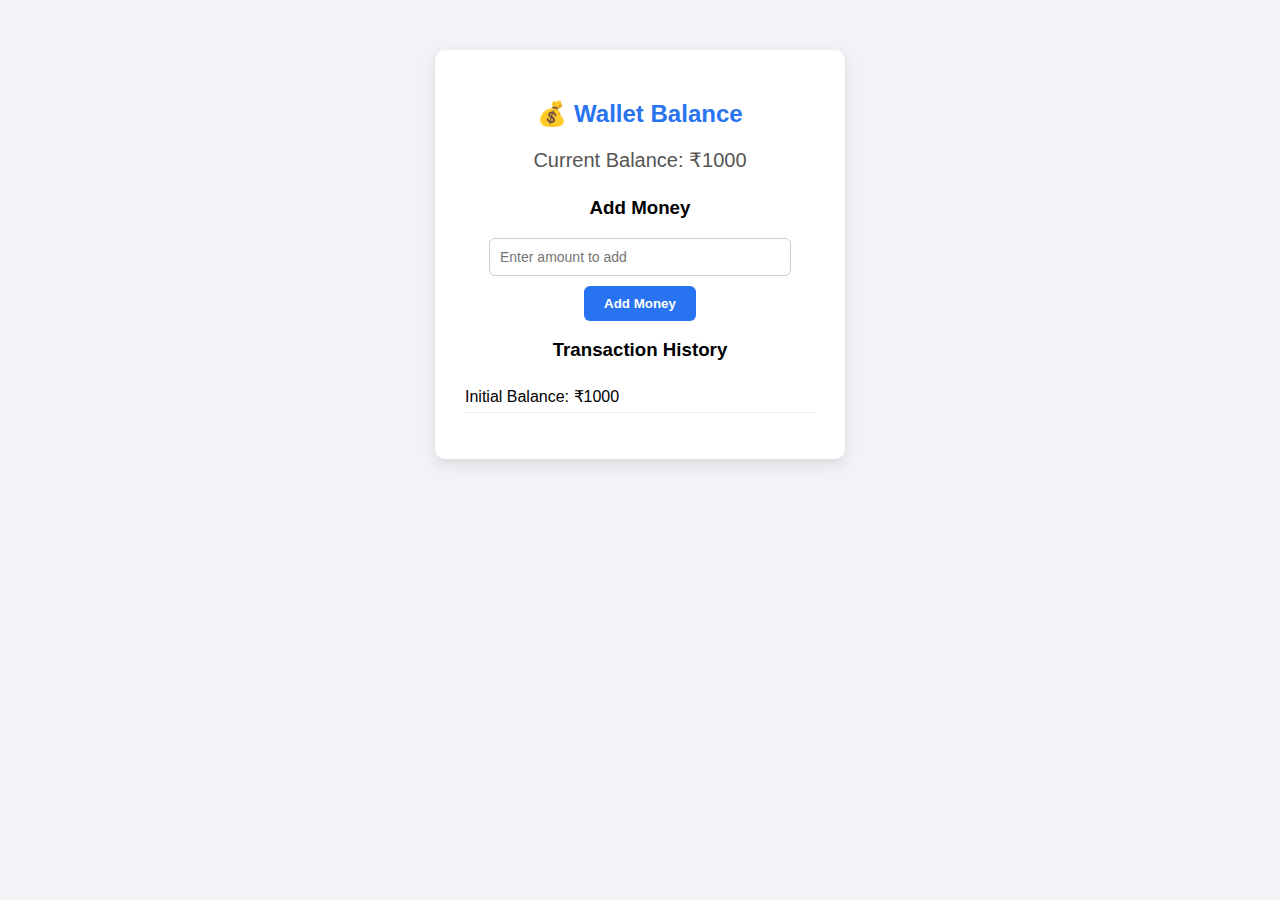
<file: balance.html>
<!DOCTYPE html>
<html lang="en">
<head>
  <meta charset="UTF-8">
  <meta name="viewport" content="width=device-width, initial-scale=1.0">
  <title>Wallet / Balance</title>
  <link rel="stylesheet" href="balance.css">
</head>
<body>

  <!-- Balance Section -->
  <section class="balance-section">
    <div class="balance-card">
      <h2>💰 Wallet Balance</h2>
      <p>Current Balance: ₹<span id="balance-amount">1000</span></p>

      <h3>Add Money</h3>
      <input type="number" id="add-amount" placeholder="Enter amount to add">
      <button id="add-money-btn">Add Money</button>

      <h3>Transaction History</h3>
      <ul id="transaction-list">
        <li>Initial Balance: ₹1000</li>
      </ul>
    </div>
  </section>

  <script src="balance.js"></script>
</body>
</html>
</file>
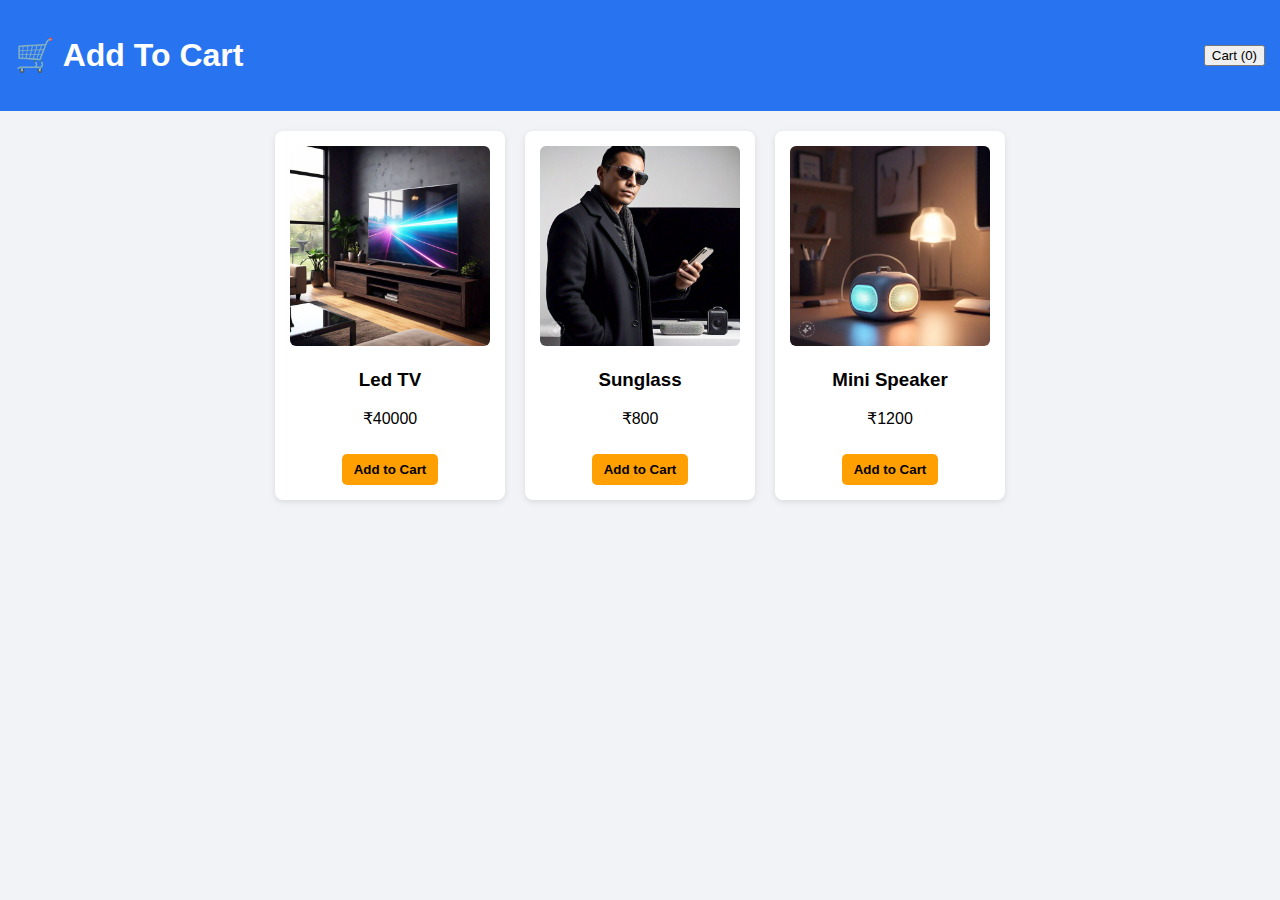
<file: cart.html>
<!DOCTYPE html>
<html lang="en">
<head>
  <meta charset="UTF-8">
  <meta name="viewport" content="width=device-width, initial-scale=1.0">
  <title>Flipkart Clone - Add to Cart & Payment</title>
  <link rel="stylesheet" href="cart.css">
</head>
<body>
  <!-- Header -->
  <header>
    <h1>🛒 Add To Cart</h1>
    <button id="cart-btn">Cart (<span id="cart-count">0</span>)</button>
  </header>

  <!-- Products Section -->
  <section class="products">
    <div class="product">
      <img src="led tv.jpg" alt="Product 1">
      <h3>Led TV</h3>
      <p>₹40000</p>
      <button class="add-to-cart" data-name="Product 1" data-price="500">Add to Cart</button>
    </div>

    <div class="product">
      <img src="Sunglass.jpg" alt="Product 2">
      <h3>Sunglass</h3>
      <p>₹800</p>
      <button class="add-to-cart" data-name="Product 2" data-price="800">Add to Cart</button>
    </div>

    <div class="product">
      <img src="Mini Speaker.jpg" alt="Product 3">
      <h3>Mini Speaker</h3>
      <p>₹1200</p>
      <button class="add-to-cart" data-name="Product 3" data-price="1200">Add to Cart</button>
    </div>
  </section>

  <!-- Cart Modal -->
  <div id="cart-modal" class="cart-modal">
    <div class="cart-content">
      <h2>Your Cart</h2>
      <ul id="cart-items"></ul>
      <p>Total: ₹<span id="cart-total">0</span></p>
      
      <!-- Payment Section -->
      <h3>Choose Payment Mode</h3>
      <form id="payment-form">
        <label><input type="radio" name="payment" value="UPI" required> UPI</label><br>
        <label><input type="radio" name="payment" value="Debit Card"> Debit Card</label><br>
        <label><input type="radio" name="payment" value="Cash on Delivery"> Cash on Delivery</label><br>
        <button type="submit" id="checkout-btn">Proceed to Pay</button>
      </form>

      <button id="close-cart">Close</button>
    </div>
  </div>

  <script src="cart.js"></script>
</body>
</html>
</file>
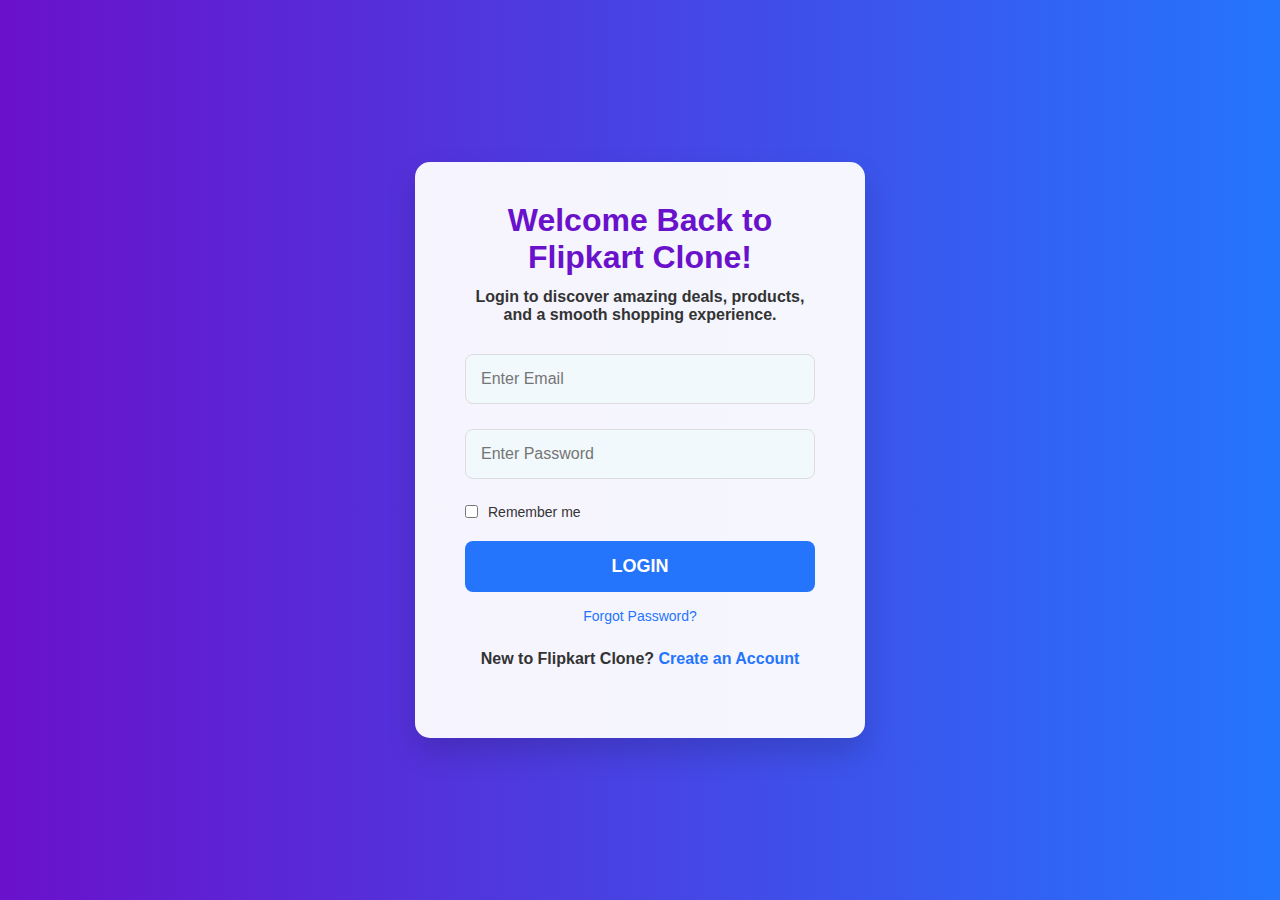
<file: login.html>
<!DOCTYPE html>
<html lang="en">
<head>
    <meta charset="UTF-8">
    <meta name="viewport" content="width=device-width, initial-scale=1.0">
    <title>Login - Flipkart Clone</title>
    <link rel="stylesheet" href="login2.css">
</head>
<body>
    <div class="login-container">
        <div class="login-box">
            <h2>Welcome Back to Flipkart Clone!</h2>
            <p>Login to discover amazing deals, products, and a smooth shopping experience.</p>
            <form action="#" method="post">
                <div class="textbox">
                    <input type="email" placeholder="Enter Email" name="email" required>
                    <span class="tooltip">We'll never share your email with anyone.</span>
                </div>
                <div class="textbox">
                    <input type="password" placeholder="Enter Password" name="password" required>
                    <span class="tooltip">Your password should be at least 8 characters long.</span>
                </div>
                <div class="remember-me">
                    <label>
                        <input type="checkbox" name="remember"> Remember me
                    </label>
                </div>
                <button type="submit" class="btn">Login</button>
                <div class="forgot-password">
                    <a href="#">Forgot Password?</a>
                </div>
                <div class="signup-link">
                    <p>New to Flipkart Clone? <a href="#">Create an Account</a></p>
                </div>
            </form>
        </div>
    </div>
</body>
</html>
</file>
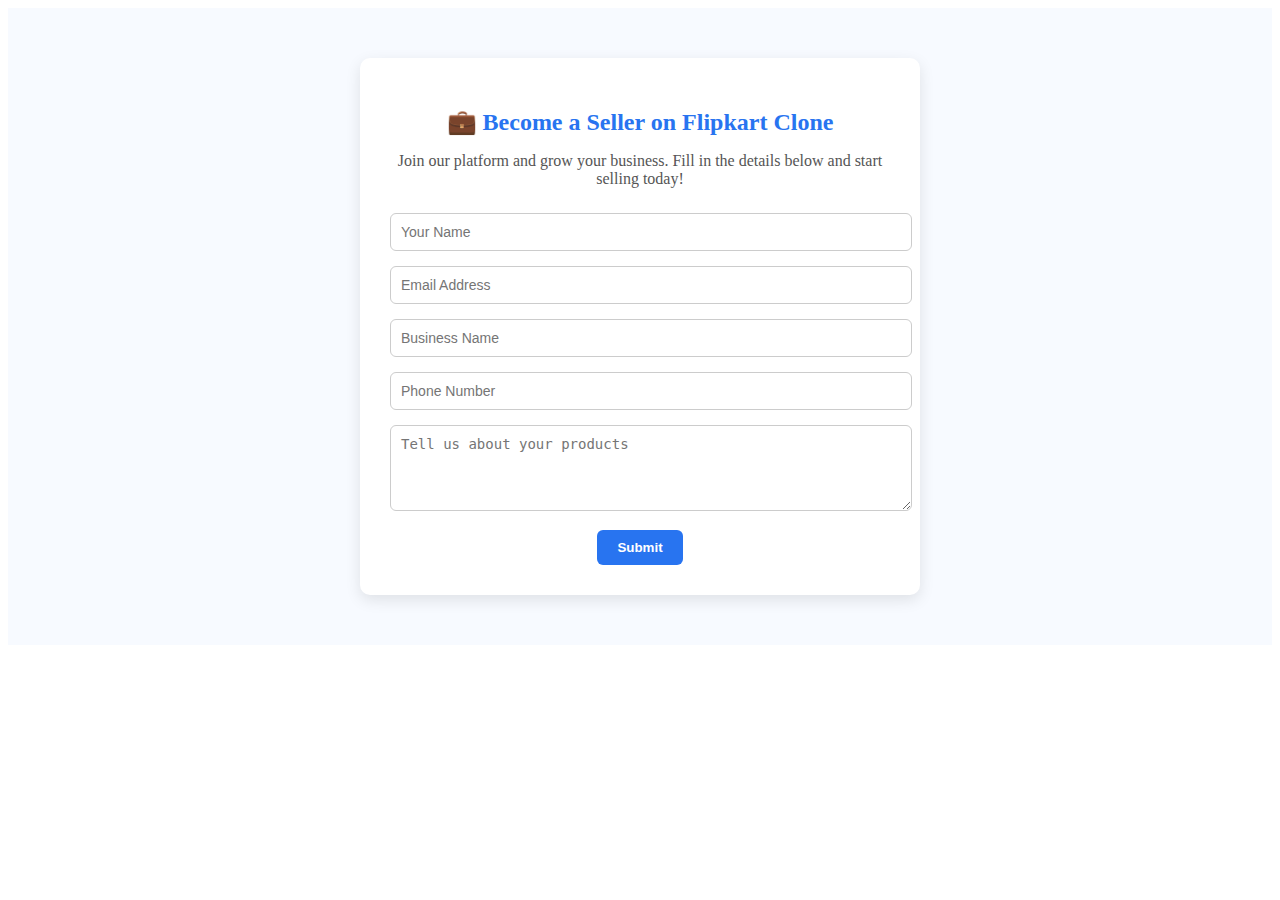
<file: seller.html>
<!DOCTYPE html>
<html lang="en">
<head>
  <meta charset="UTF-8">
  <meta name="viewport" content="width=device-width, initial-scale=1.0">
  <title>Become a Seller</title>
  <link rel="stylesheet" href="seller.css">
</head>
<body>

  <!-- Become a Seller Section -->
  <section class="become-seller">
    <div class="seller-content">
      <h2>💼 Become a Seller on Flipkart Clone</h2>
      <p>Join our platform and grow your business. Fill in the details below and start selling today!</p>
      <form id="seller-form">
        <input type="text" placeholder="Your Name" required>
        <input type="email" placeholder="Email Address" required>
        <input type="text" placeholder="Business Name" required>
        <input type="text" placeholder="Phone Number" required>
        <textarea placeholder="Tell us about your products" rows="4" required></textarea>
        <button type="submit">Submit</button>
      </form>
    </div>
  </section>

  <script src="seller.js"></script>
</body>
</html>
</file>
<file: balance.css>
body {
  font-family: Arial, sans-serif;
  margin: 0;
  background: #f1f3f6;
}

/* Balance Section */
.balance-section {
  display: flex;
  justify-content: center;
  padding: 50px 20px;
}

.balance-card {
  background: white;
  padding: 30px;
  border-radius: 10px;
  width: 350px;
  text-align: center;
  box-shadow: 0px 5px 15px rgba(0,0,0,0.1);
}

.balance-card h2 {
  color: #2874f0;
  margin-bottom: 15px;
}

.balance-card p {
  font-size: 20px;
  margin-bottom: 25px;
  color: #555;
}

.balance-card input {
  width: 80%;
  padding: 10px;
  margin-bottom: 10px;
  border-radius: 6px;
  border: 1px solid #ccc;
  font-size: 14px;
}

.balance-card input:focus {
  border-color: #2874f0;
  outline: none;
}

.balance-card button {
  background: #2874f0;
  color: white;
  padding: 10px 20px;
  border: none;
  border-radius: 6px;
  cursor: pointer;
  font-weight: bold;
  transition: background 0.3s, transform 0.2s;
}

.balance-card button:hover {
  background: #0b5ed7;
  transform: scale(1.05);
}

.balance-card ul {
  list-style: none;
  padding: 0;
  margin-top: 20px;
  text-align: left;
}

.balance-card ul li {
  padding: 6px 0;
  border-bottom: 1px solid #eee;
}
</file>
<file: cart.css>
body {
  font-family: Arial, sans-serif;
  margin: 0;
  background: #f1f3f6;
}

header {
  background: #2874f0;
  color: white;
  padding: 15px;
  display: flex;
  justify-content: space-between;
  align-items: center;
}

.products {
  display: flex;
  justify-content: center;
  margin: 20px;
  gap: 20px;
}

.product {
  background: white;
  padding: 15px;
  border-radius: 8px;
  box-shadow: 0px 2px 6px rgba(0,0,0,0.1);
  text-align: center;
  width: 200px;
  transition: transform 0.2s ease, box-shadow 0.2s ease;
}

.product img {
  width: 100%;
  border-radius: 6px;
}

.product:hover {
  transform: translateY(-5px);
  box-shadow: 0px 5px 12px rgba(0,0,0,0.2);
}

.add-to-cart {
  background: #ff9f00;
  border: none;
  padding: 8px 12px;
  margin-top: 10px;
  cursor: pointer;
  border-radius: 5px;
  font-weight: bold;
  transition: background 0.2s;
}

.add-to-cart:hover {
  background: #fb641b;
  color: white;
}

/* Cart Modal */
.cart-modal {
  display: none;
  position: fixed;
  top: 0; left: 0; 
  width: 100%; height: 100%;
  background: rgba(0,0,0,0.5);
  justify-content: center; align-items: center;
}

.cart-content {
  background: white;
  padding: 20px;
  border-radius: 8px;
  width: 350px;
  max-height: 80vh;
  overflow-y: auto;
}

#cart-items {
  list-style: none;
  padding: 0;
}

/* Cart Item Box */
.cart-item-box {
  background: #fff;
  padding: 10px;
  border: 1px solid #ddd;
  border-radius: 8px;
  margin-bottom: 10px;
  display: flex;
  justify-content: space-between;
  align-items: center;
  transition: transform 0.2s ease, box-shadow 0.2s ease;
}

.cart-item-box:hover {
  transform: translateY(-3px);
  box-shadow: 0px 4px 10px rgba(0,0,0,0.15);
}

.cart-item-box button {
  background: red;
  color: white;
  border: none;
  padding: 4px 8px;
  border-radius: 4px;
  cursor: pointer;
}

.cart-item-box button:hover {
  background: darkred;
}

#close-cart {
  background: #2874f0;
  color: white;
  border: none;
  padding: 8px 12px;
  margin-top: 10px;
  cursor: pointer;
  border-radius: 5px;
}

#checkout-btn {
  background: green;
  color: white;
  border: none;
  padding: 8px 12px;
  margin-top: 10px;
  cursor: pointer;
  border-radius: 5px;
  font-weight: bold;
}
</file>
<file: seller.css>
.become-seller {
  background: #f7faff;
  padding: 50px 20px;
  display: flex;
  justify-content: center;
}

.seller-content {
  background: white;
  padding: 30px;
  border-radius: 10px;
  max-width: 500px;
  width: 100%;
  box-shadow: 0px 5px 15px rgba(0,0,0,0.1);
  text-align: center;
}

.seller-content h2 {
  color: #2874f0;
  margin-bottom: 15px;
}

.seller-content p {
  margin-bottom: 25px;
  color: #555;
}

.seller-content form input,
.seller-content form textarea {
  width: 100%;
  padding: 10px;
  margin-bottom: 15px;
  border-radius: 6px;
  border: 1px solid #ccc;
  font-size: 14px;
  transition: border 0.2s;
}

.seller-content form input:focus,
.seller-content form textarea:focus {
  border-color: #2874f0;
  outline: none;
}

.seller-content form button {
  background: #2874f0;
  color: white;
  padding: 10px 20px;
  border: none;
  border-radius: 6px;
  cursor: pointer;
  font-weight: bold;
  transition: background 0.3s, transform 0.2s;
}

.seller-content form button:hover {
  background: #0b5ed7;
  transform: scale(1.05);
}
</file>
<file: login2.css>
/* General Reset and Box Sizing */
* {
    margin: 0;
    padding: 0;
    box-sizing: border-box;
}

body {
    font-family: 'Segoe UI', Tahoma, Geneva, Verdana, sans-serif;
    background: linear-gradient(to right, #6a11cb, #2575fc); /* Bold Gradient Background */
    display: flex;
    justify-content: center;
    align-items: center;
    height: 100vh;
    color: #333;
    overflow: hidden;
}

/* Login Container */
.login-container {
    background-color: rgba(255, 255, 255, 0.95);
    border-radius: 15px;
    box-shadow: 0 15px 30px rgba(0, 0, 0, 0.15);
    padding: 40px 50px;
    width: 100%;
    max-width: 450px;
    animation: fadeIn 1.5s ease-out;
}

/* Headings and Text */
h2, p {
    color: #333;
    font-weight: 600;
    text-align: center;
}

h2 {
    font-size: 32px;
    margin-bottom: 12px;
    animation: slideInTop 1s ease-out;
    color: #6a11cb; /* Vibrant Purple */
}

p {
    font-size: 16px;
    margin-bottom: 30px;
    animation: slideInTop 1.5s ease-out;
}

/* Input Fields */
.textbox {
    position: relative;
    margin-bottom: 25px;
}

.textbox input {
    width: 100%;
    padding: 15px;
    font-size: 16px;
    border-radius: 8px;
    border: 1px solid #ddd;
    background-color: #f2f9fc; /* Light Blue */
    outline: none;
    transition: all 0.3s ease-in-out;
}

.textbox input:focus {
    border-color: #2575fc; /* Bright Blue on focus */
    background-color: #ffffff; /* White background when focused */
    box-shadow: 0 0 15px rgba(37, 117, 252, 0.4);
}

.textbox .tooltip {
    display: none;
    font-size: 12px;
    color: #888;
    margin-top: 5px;
}

.textbox input:focus + .tooltip {
    display: block;
    position: absolute;
    top: 45px;
    left: 0;
    background-color: #fff;
    border: 1px solid #ddd;
    padding: 5px;
    border-radius: 4px;
}

/* Remember Me */
.remember-me {
    font-size: 14px;
    margin-bottom: 20px;
}

.remember-me label {
    display: inline-flex;
    align-items: center;
    font-weight: 400;
}

.remember-me input {
    margin-right: 10px;
}

/* Button Styling */
.btn {
    width: 100%;
    padding: 15px;
    background-color: #2575fc; /* Bright Blue */
    color: white;
    font-size: 18px;
    border: none;
    border-radius: 8px;
    cursor: pointer;
    transition: all 0.3s ease;
    text-transform: uppercase;
    font-weight: bold;
}

.btn:hover {
    background-color: #6a11cb; /* Vibrant Purple */
    transform: scale(1.05);
}

.btn:active {
    transform: scale(0.98);
}

/* Forgot Password and Sign Up */
.forgot-password {
    text-align: center;
    margin-top: 15px;
}

.forgot-password a {
    color: #2575fc;
    text-decoration: none;
    font-size: 14px;
    transition: color 0.3s ease;
}

.forgot-password a:hover {
    color: #6a11cb;
}

.signup-link {
    text-align: center;
    margin-top: 25px;
}

.signup-link a {
    color: #2575fc;
    text-decoration: none;
    font-weight: 600;
    transition: color 0.3s ease;
}

.signup-link a:hover {
    color: #6a11cb;
}

/* Responsive Design */
@media (max-width: 768px) {
    .login-container {
        padding: 30px 40px;
    }

    h2 {
        font-size: 28px;
    }

    p {
        font-size: 14px;
    }

    .btn {
        font-size: 16px;
    }
}

@media (max-width: 480px) {
    .login-container {
        padding: 20px 30px;
    }

    h2 {
        font-size: 24px;
    }

    .textbox input {
        padding: 12px;
        font-size: 14px;
    }

    .btn {
        font-size: 14px;
    }

    .remember-me {
        font-size: 12px;
    }
}

/* Animations */
@keyframes fadeIn {
    0% {
        opacity: 0;
        transform: translateY(50px);
    }
    100% {
        opacity: 1;
        transform: translateY(0);
    }
}

@keyframes slideInTop {
    0% {
        opacity: 0;
        transform: translateY(-20px);
    }
    100% {
        opacity: 1;
        transform: translateY(0);
    }
}
</file>
